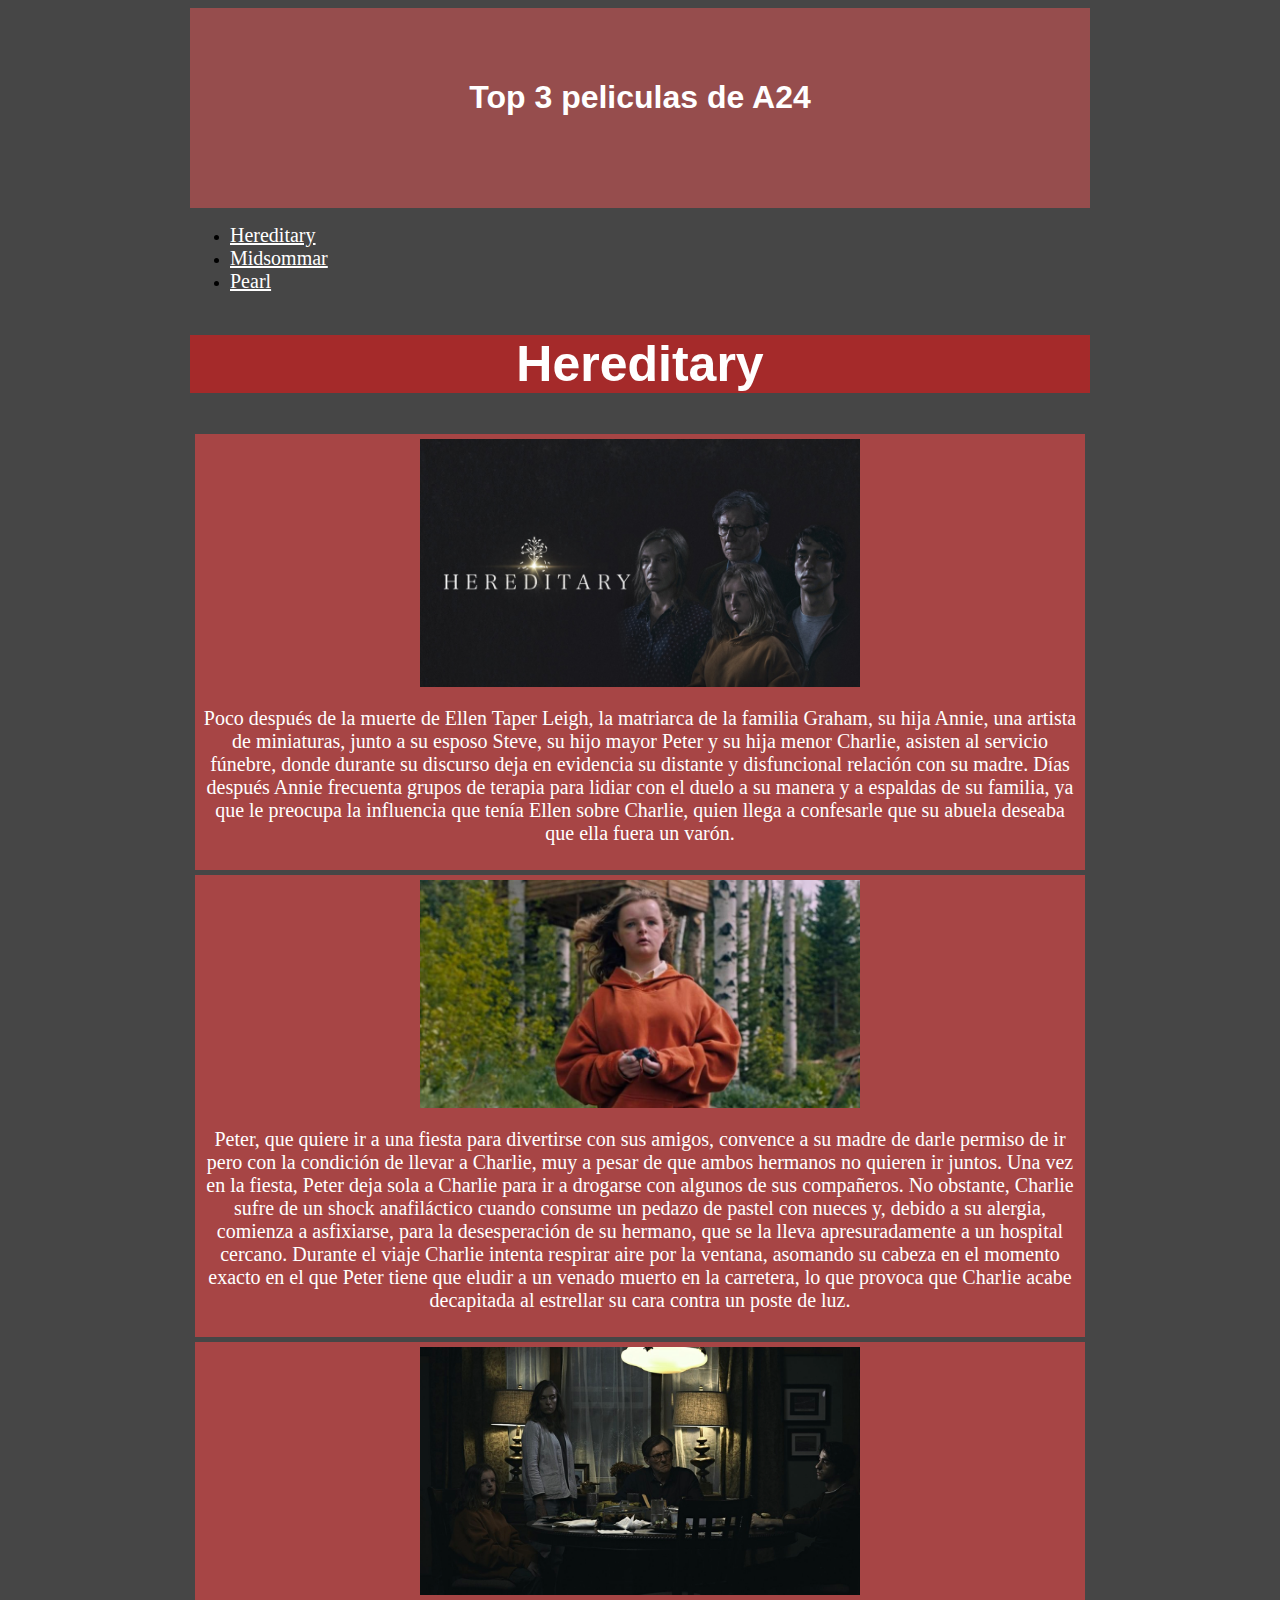
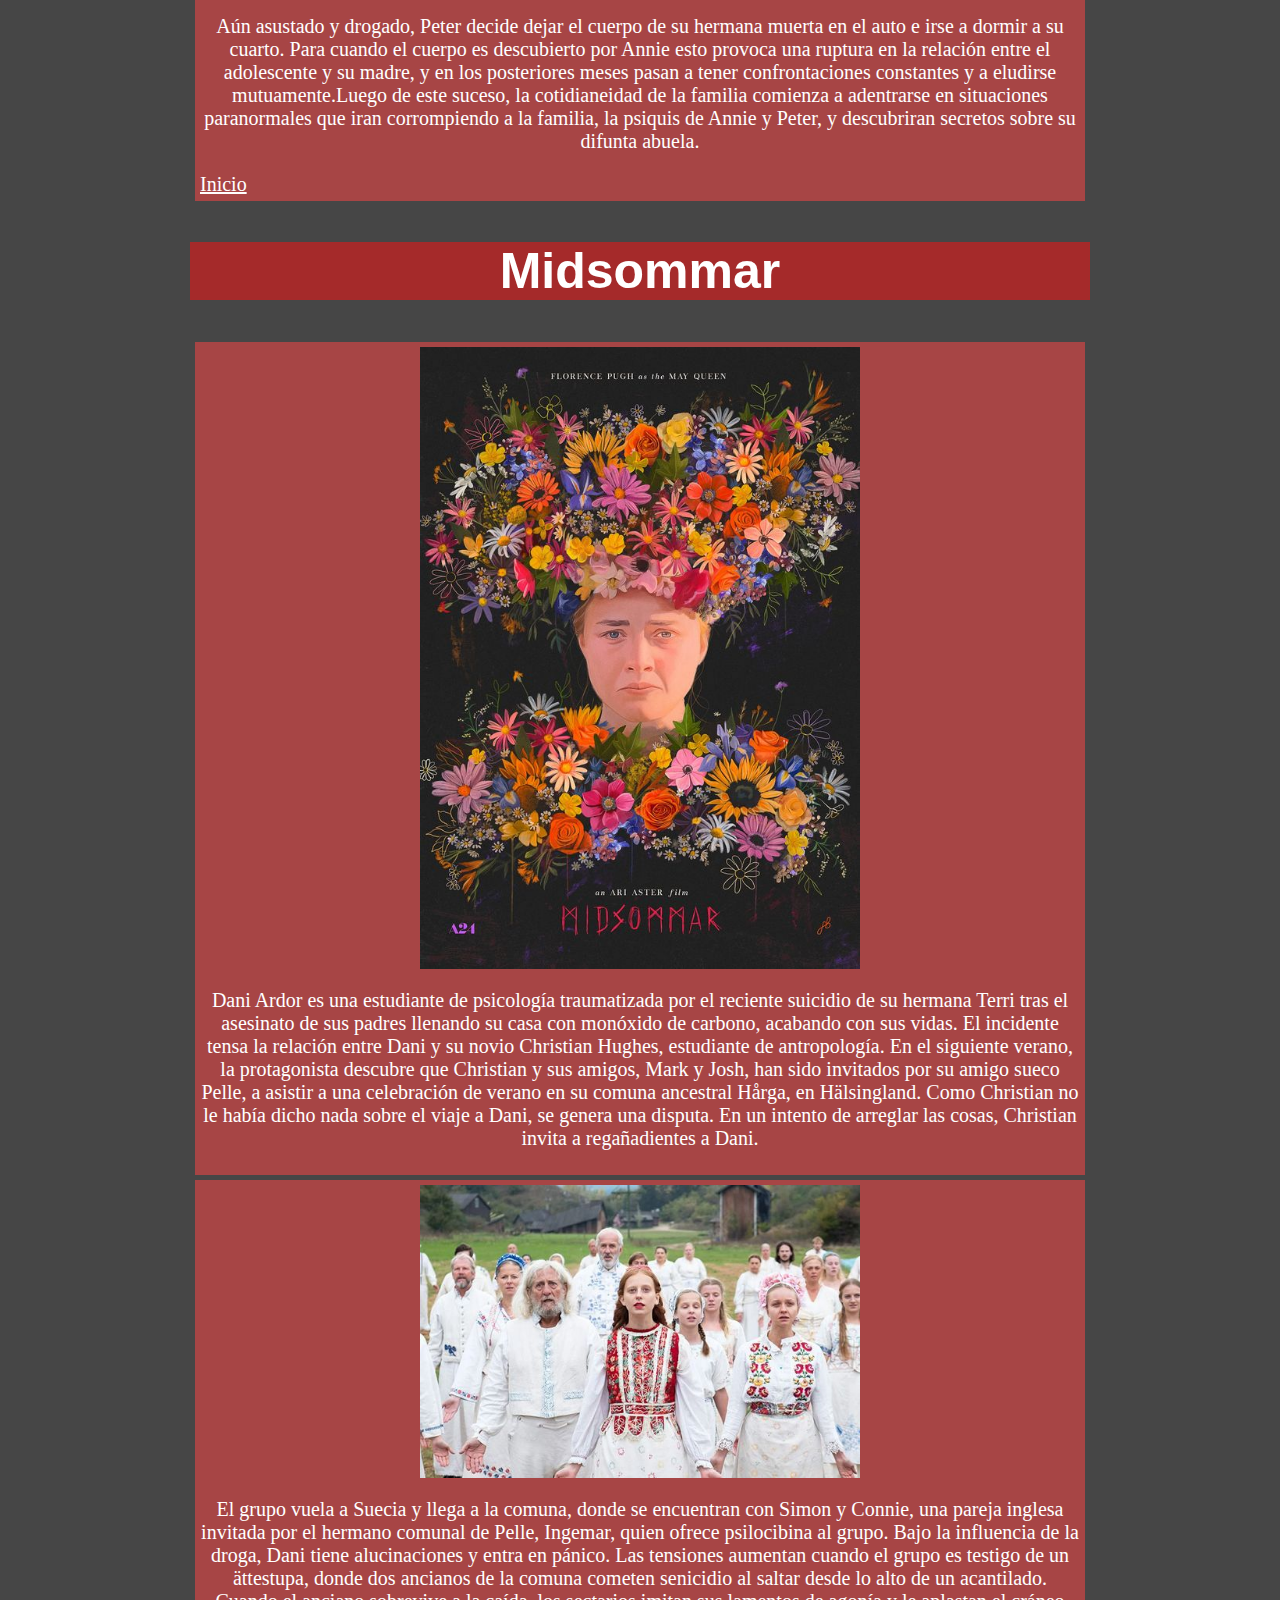
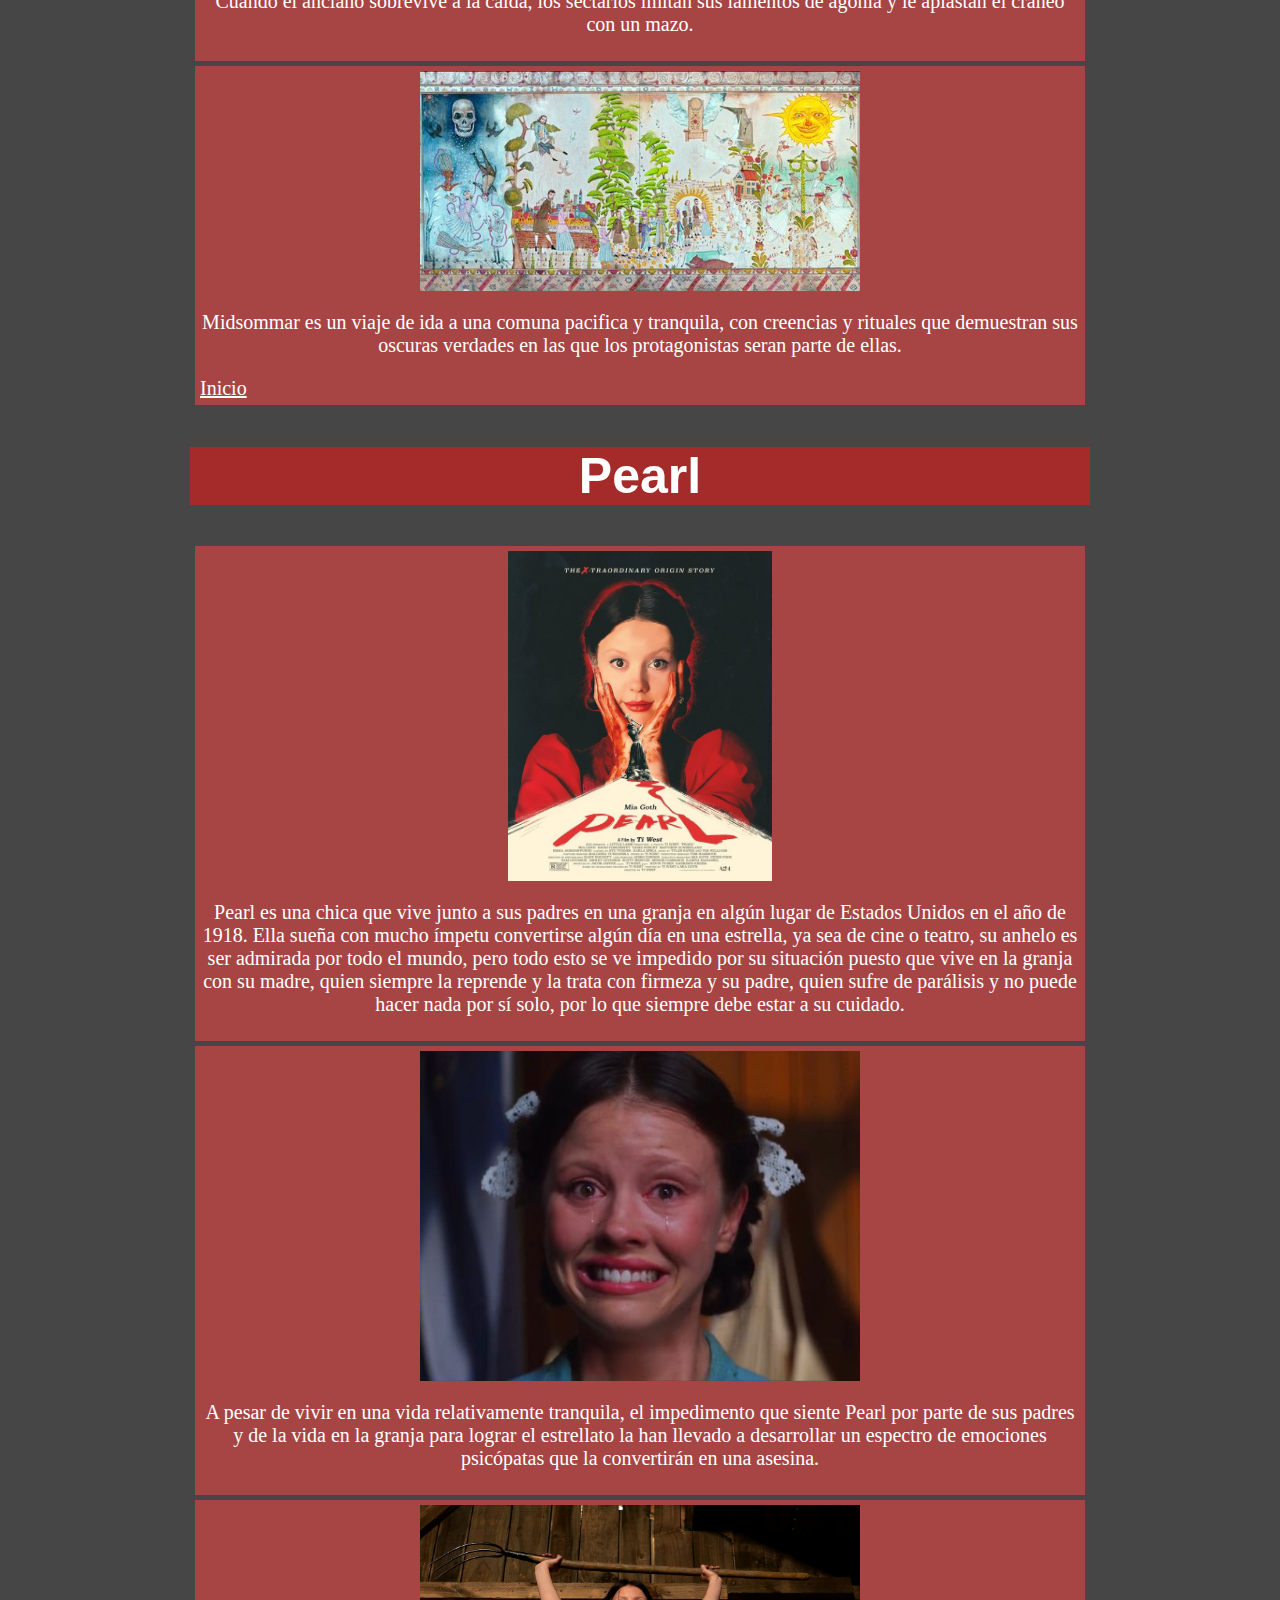
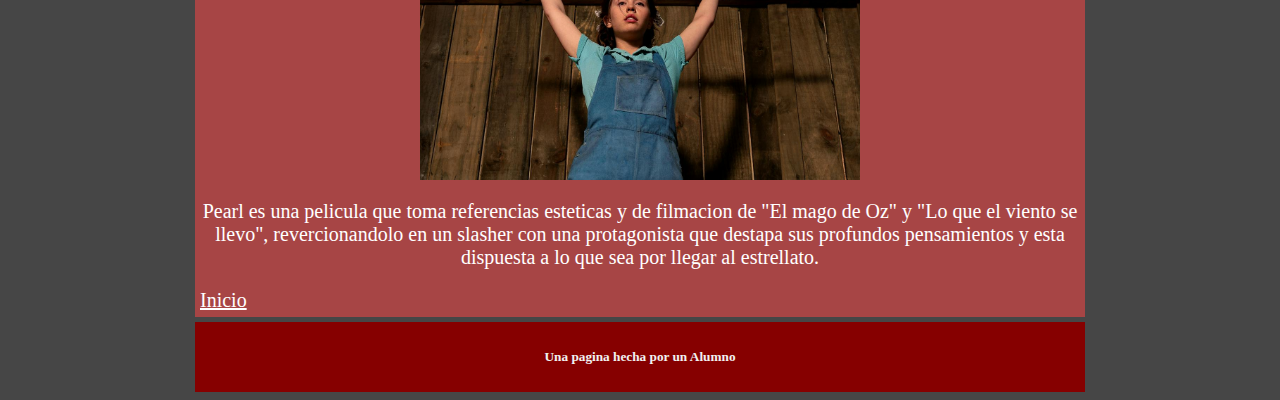
<file: index.html>
<!DOCTYPE html> <!-- linea que sirve para que el navegador sepa que vercion de HTML estamos trabajando -->
<html lang="es"><!--Etiqueta de apertura-->
<head><!--Etiqueta donde se va definiendo todo lo que se conoce como meta datos(lo que no se visualiza en la pagina) -->
    <meta charset="UTF-8"><!--Se define la configuracion de caracteres -->
    <meta name="viewport" content="width=device-width, initial-scale=1.0"><!-- Le avisa al navegador que se adapte a contenidos moviles -->
    <title>3 peliculas de A24</title>
    <link rel="stylesheet" href="estilos.css">
    <!-- esto es una etiqueta de HTML<style> -->
</head>
<body><!--Aca es donde se va a mostrar  el contenido de la pagina-->
   <div>
        <div>
            <!--Esto es un atributo de HTML(style)-->
            <header>
            <h1 id="arriba">Top 3 peliculas de A24</h1>
        </header>
            <ul>
                <li><a href="#titulo">Hereditary</a></li>
                <li><a href="#titulo1">Midsommar</a></li>
                <li><a href="#titulo2">Pearl</a></li>
            </ul>
        </div>
        <div>
            <h2  id="titulo">Hereditary</h2>
            <article>
            <img src="img/Hereditary.jpg" alt="Portada de Hereditary"class="centrada">
            <p>Poco después de la muerte de Ellen Taper Leigh, la matriarca de la familia Graham, su hija Annie, una artista de miniaturas, junto a su esposo Steve, su hijo mayor Peter y su hija menor Charlie, asisten al servicio fúnebre, donde durante su discurso deja en evidencia su distante y disfuncional relación con su madre. Días después Annie frecuenta grupos de terapia para lidiar con el duelo a su manera y a espaldas de su familia, ya que le preocupa la influencia que tenía Ellen sobre Charlie, quien llega a confesarle que su abuela deseaba que ella fuera un varón.</p>
        </article>
        <article>
            <img src="img/Hereditary1.jpg" alt="Escena de Charlie"class="centrada">
            <p>Peter, que quiere ir a una fiesta para divertirse con sus amigos, convence a su madre de darle permiso de ir pero con la condición de llevar a Charlie, muy a pesar de que ambos hermanos no quieren ir juntos. Una vez en la fiesta, Peter deja sola a Charlie para ir a drogarse con algunos de sus compañeros. No obstante, Charlie sufre de un shock anafiláctico cuando consume un pedazo de pastel con nueces y, debido a su alergia, comienza a asfixiarse, para la desesperación de su hermano, que se la lleva apresuradamente a un hospital cercano. Durante el viaje Charlie intenta respirar aire por la ventana, asomando su cabeza en el momento exacto en el que Peter tiene que eludir a un venado muerto en la carretera, lo que provoca que Charlie acabe decapitada al estrellar su cara contra un poste de luz.</p>
        </article>
        <article>
            <img src="img/Hereditary2.jpg" alt="Imagen de la familia cenando"class="centrada">
            <p> Aún asustado y drogado, Peter decide dejar el cuerpo de su hermana muerta en el auto e irse a dormir a su cuarto. Para cuando el cuerpo es descubierto por Annie esto provoca una ruptura en la relación entre el adolescente y su madre, y en los posteriores meses pasan a tener confrontaciones constantes y a eludirse mutuamente.Luego de este suceso, la cotidianeidad de la familia comienza a adentrarse en situaciones paranormales que iran corrompiendo a la familia, la psiquis de Annie y Peter, y descubriran secretos sobre su difunta abuela.</p>
            <a href="#arriba">Inicio</a>
        </article>
        </div>
        <div>
            <h2 id="titulo1">Midsommar</h2>
            <article>
            <img src="img/Midsommar.jpg" alt="Portada de Midsommar"class="centrada">
            <p>Dani Ardor es una estudiante de psicología traumatizada por el reciente suicidio de su hermana Terri tras el asesinato de sus padres llenando su casa con monóxido de carbono, acabando con sus vidas. El incidente tensa la relación entre Dani y su novio Christian Hughes, estudiante de antropología. En el siguiente verano, la protagonista descubre que Christian y sus amigos, Mark y Josh, han sido invitados por su amigo sueco Pelle, a asistir a una celebración de verano en su comuna ancestral Hårga, en Hälsingland. Como Christian no le había dicho nada sobre el viaje a Dani, se genera una disputa. En un intento de arreglar las cosas, Christian invita a regañadientes a Dani.</p>
        </article>
        <article>
            <img src="img/Midsommar 1.jpg" alt="Captura de escena de la comuna reunida"class="centrada">
            <p>El grupo vuela a Suecia y llega a la comuna, donde se encuentran con Simon y Connie, una pareja inglesa invitada por el hermano comunal de Pelle, Ingemar, quien ofrece psilocibina al grupo. Bajo la influencia de la droga, Dani tiene alucinaciones y entra en pánico. Las tensiones aumentan cuando el grupo es testigo de un ättestupa, donde dos ancianos de la comuna cometen senicidio al saltar desde lo alto de un acantilado. Cuando el anciano sobrevive a la caída, los sectarios imitan sus lamentos de agonía y le aplastan el cráneo con un mazo.</p>
        </article>
        <article>
            <img src="img/Midsommar2.jpg" alt="Cuadro que se muestra en la pelicula"class="centrada">
            <p>Midsommar es un viaje de ida a una comuna pacifica y tranquila, con creencias y rituales que demuestran sus oscuras verdades en las que los protagonistas seran parte de ellas.</p>
            <a href="#arriba">Inicio</a>
        </article>
        </div>
        <div>
            <h2 id="titulo2">Pearl</h2>
            <article>
            <img src="img/Pearl.jpg" alt="poster de Pearl"class="imagen-Portada">
        
            <p>Pearl es una chica que vive junto a sus padres en una granja en algún lugar de Estados Unidos en el año de 1918. Ella sueña con mucho ímpetu convertirse algún día en una estrella, ya sea de cine o teatro, su anhelo es ser admirada por todo el mundo, pero todo esto se ve impedido por su situación puesto que vive en la granja con su madre, quien siempre la reprende y la trata con firmeza y su padre, quien sufre de parálisis y no puede hacer nada por sí solo, por lo que siempre debe estar a su cuidado.</p>
        </article>
        <article>
            <img src="img/Pearl1.jpg" alt="poster de Pearl"class="centrada">
            <p>A pesar de vivir en una vida relativamente tranquila, el impedimento que siente Pearl por parte de sus padres y de la vida en la granja para lograr el estrellato la han llevado a desarrollar un espectro de emociones psicópatas que la convertirán en una asesina.</p>
        </article>
            <article>
            <img src="img/Pearl2.jpg" alt="poster de Pearl"class="centrada">
            <p>Pearl es una pelicula que toma referencias esteticas y de filmacion de "El mago de Oz" y "Lo que el viento se llevo", revercionandolo en un slasher con una protagonista que destapa sus profundos pensamientos y esta dispuesta a lo que sea por llegar al estrellato.</p>
                <a href="#arriba">Inicio</a>
            </article>
            <footer>
                <h5>Una pagina hecha por un Alumno</h5>
            </footer>
        </div>
</body>
</html>
</file>
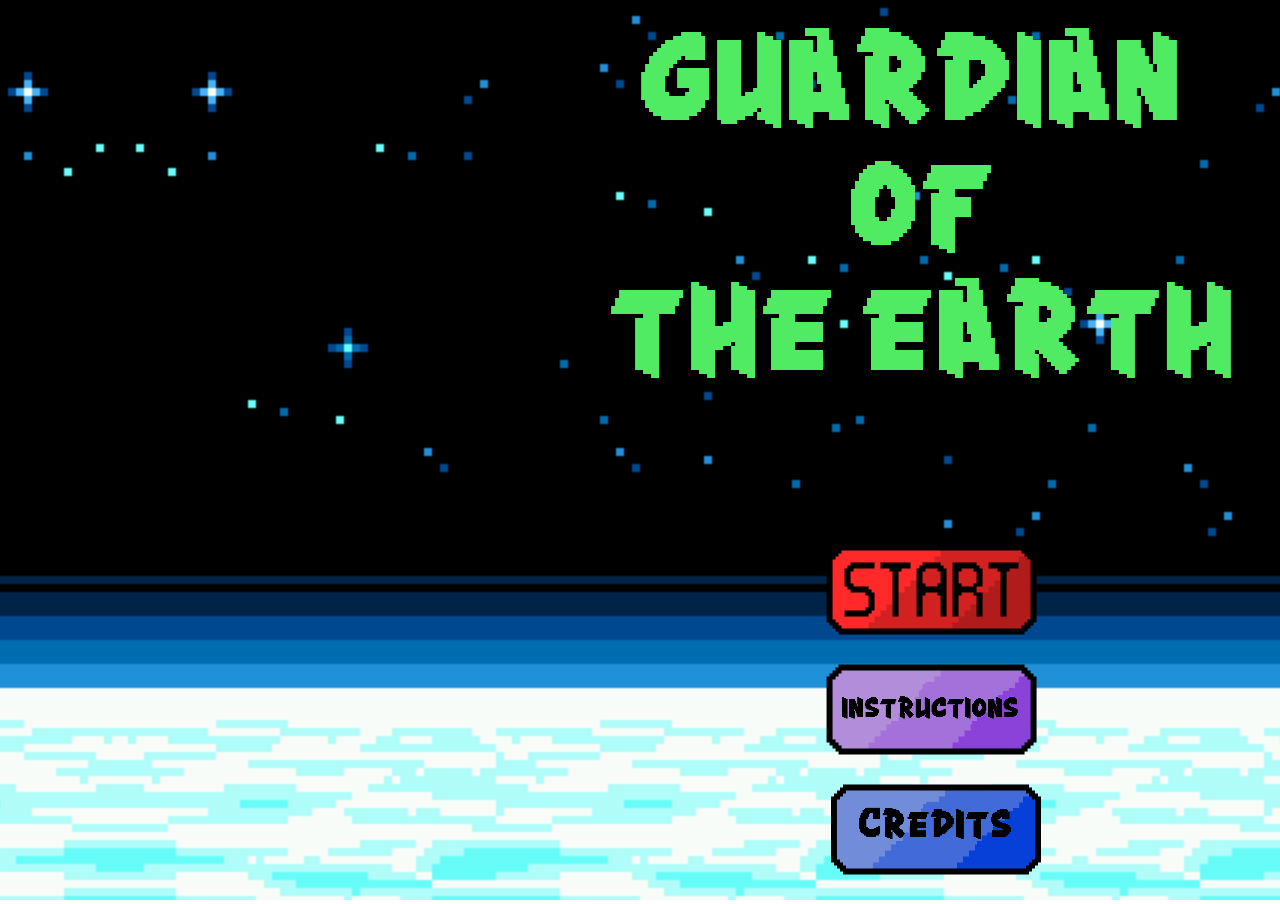
<file: tp4/index.html>
<!DOCTYPE html>
<html>
<head>
  <meta charset="utf-8">
  <meta name="viewport" content="width=device-width, initial-scale=1.0">

  <!-- PLEASE NO CHANGES BELOW THIS LINE (UNTIL I SAY SO) -->
  <script language="javascript" type="text/javascript" src="libraries/p5.min.js"></script>
  <script language="javascript" type="text/javascript" src="Funciones.js"></script>
  <script language="javascript" type="text/javascript" src="Tp4.js"></script>
  <!-- OK, YOU CAN MAKE CHANGES BELOW THIS LINE AGAIN -->

  <style>
    body {
      padding: 0;
      margin: 0;
    }
  </style>
</head>

<body>
</body>
</html>
</file>
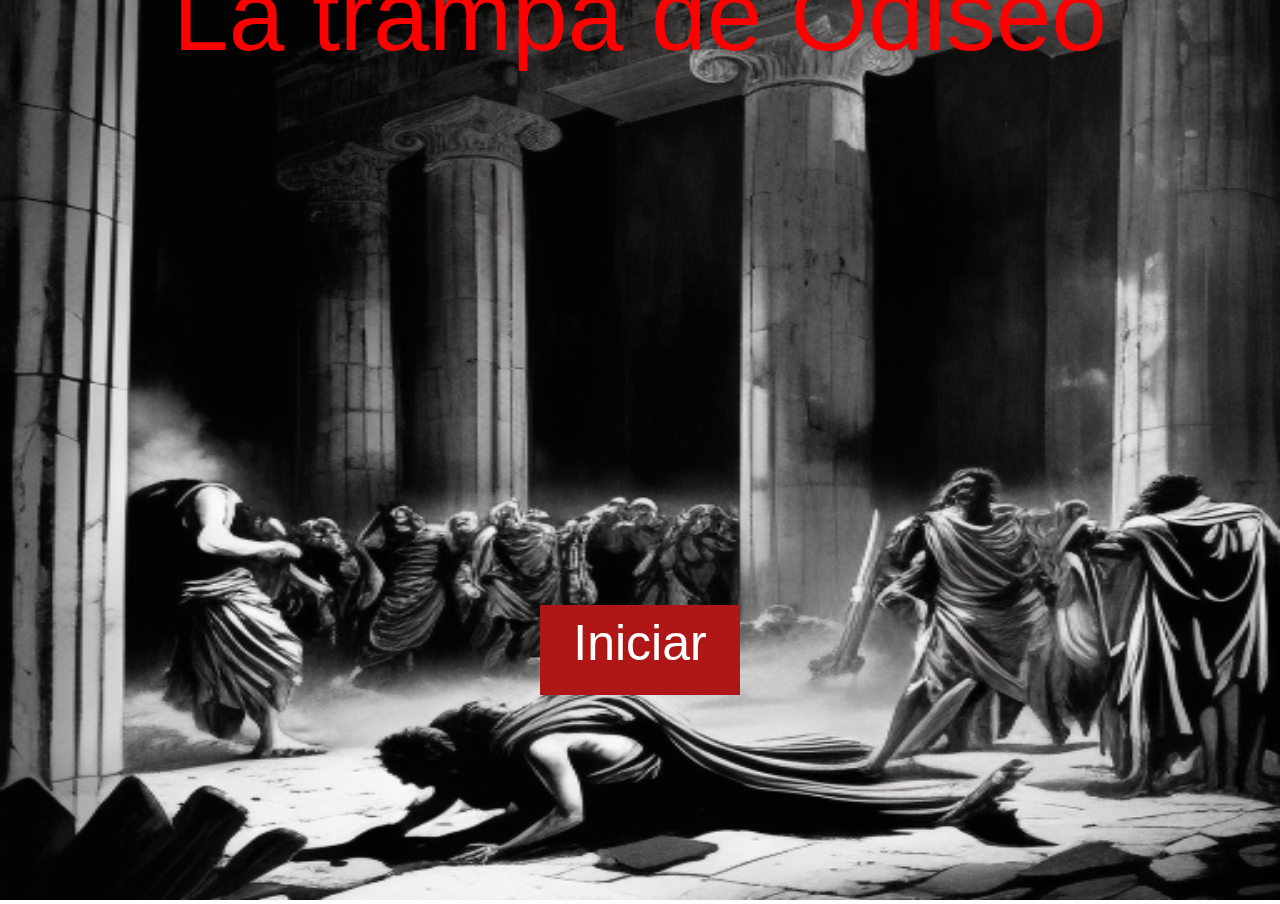
<file: tp5/index.html>
<!DOCTYPE html>
<html>
<head>
  <meta charset="utf-8">
  <meta name="viewport" content="width=device-width, initial-scale=1.0">

  <!-- PLEASE NO CHANGES BELOW THIS LINE (UNTIL I SAY SO) -->
  <script language="javascript" type="text/javascript" src="libraries/p5.min.js"></script>
  <script language="javascript" type="text/javascript" src="Disparar.js"></script>
  <script language="javascript" type="text/javascript" src="Enemigo.js"></script>
  <script language="javascript" type="text/javascript" src="Interfaz.js"></script>
  <script language="javascript" type="text/javascript" src="Personaje.js"></script>
  <script language="javascript" type="text/javascript" src="estado.js"></script>
  <script language="javascript" type="text/javascript" src="fondos.js"></script>
  <script language="javascript" type="text/javascript" src="juego.js"></script>
  <script language="javascript" type="text/javascript" src="tp5.js"></script>
  <!-- OK, YOU CAN MAKE CHANGES BELOW THIS LINE AGAIN -->

  <style>
    body {
      padding: 0;
      margin: 0;
    }
  </style>
</head>

<body>
</body>
</html>
</file>
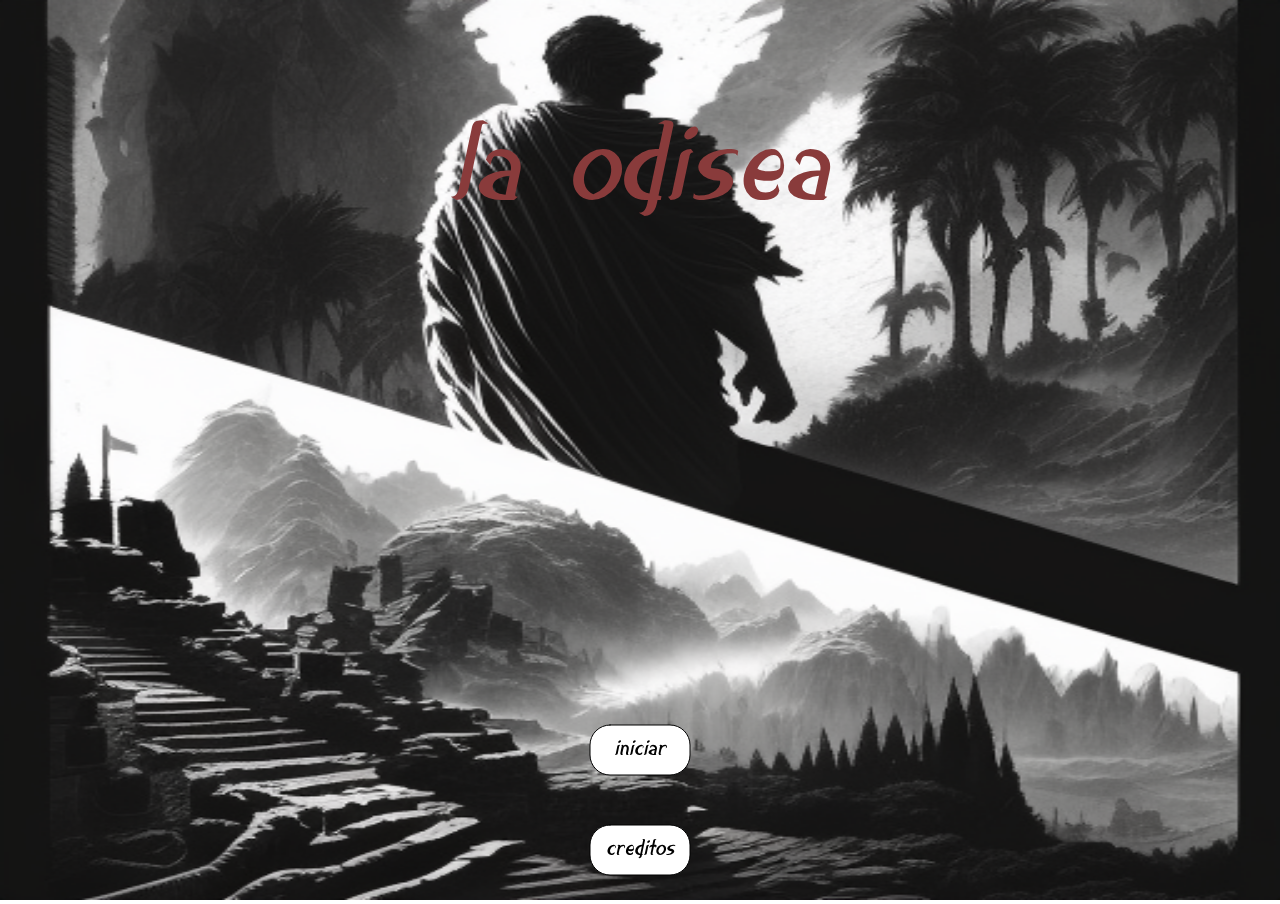
<file: TpFinal/index.html>
<!DOCTYPE html>
<html>
<head>
  <meta charset="utf-8">
  <meta name="viewport" content="width=device-width, initial-scale=1.0">

  <!-- PLEASE NO CHANGES BELOW THIS LINE (UNTIL I SAY SO) -->
  <script language="javascript" type="text/javascript" src="libraries/p5.min.js"></script>
  <script language="javascript" type="text/javascript" src="libraries/p5.sound.min.js"></script>
  <script language="javascript" type="text/javascript" src="App.js"></script>
  <script language="javascript" type="text/javascript" src="Aventura.js"></script>
  <script language="javascript" type="text/javascript" src="Botones.js"></script>
  <script language="javascript" type="text/javascript" src="Disparar.js"></script>
  <script language="javascript" type="text/javascript" src="Enemigo.js"></script>
  <script language="javascript" type="text/javascript" src="Fondos.js"></script>
  <script language="javascript" type="text/javascript" src="Interfaz.js"></script>
  <script language="javascript" type="text/javascript" src="Juego.js"></script>
  <script language="javascript" type="text/javascript" src="Personaje.js"></script>
  <script language="javascript" type="text/javascript" src="Textos.js"></script>
  <script language="javascript" type="text/javascript" src="TpFinal.js"></script>
  <!-- OK, YOU CAN MAKE CHANGES BELOW THIS LINE AGAIN -->

  <style>
    body {
      padding: 0;
      margin: 0;
    }
  </style>
</head>

<body>
</body>
</html>
</file>
<file: estilos.css>
body{

    background-color: rgb(70, 70, 70);
}
div {
    width: 900px;
    max-width: 200%;
    margin: auto;
}
nav {
    border-bottom: 4px solid rgb(117, 0, 0);
}
nav li {
    display: inline-block;
    color: rgb(255, 255, 255);
}

nav a:hover {

    color: black;
    background-color: white;
    padding: 15px;
}
h1{
    color: rgb(255, 255, 255);
    font-family:Verdana, Geneva, Tahoma, sans-serif ;
    text-align: center;
    
}
a{
    color: rgb(255, 255, 255);
    font-size: 20px;
    
}
h2{
    color: white;
    background-color: brown;
    text-align: center;
    font-family: Arial, Helvetica, sans-serif;
    font-size: 50px;
}
header {
    background-color: rgb(150, 77, 77);
    height: 150px;
    text-align:center;
    padding-top: 50px;
    
    }
p{
    color: white;
    text-align: center;
    font-family: Georgia, 'Times New Roman', Times, serif;
    font-size: 20px;
}
article {
    background-color:rgb(167, 69, 69);
    padding: 5px;
    margin: 5px;
}
footer {
    color: rgb(241, 241, 241);

    background-color: rgb(134, 0, 0);
    margin: 5px;;
    padding: 5px;
    text-align: center;
}
.imagen-Portada{
    display: block;
    margin-left: auto;
    margin-right: auto;
    width:30%;
    height:30%;
}
.centrada{
    display: block;
    margin-left: auto;
    margin-right: auto;
    width: 50%;
}
html {
    scroll-behavior: smooth;
}
</file>
